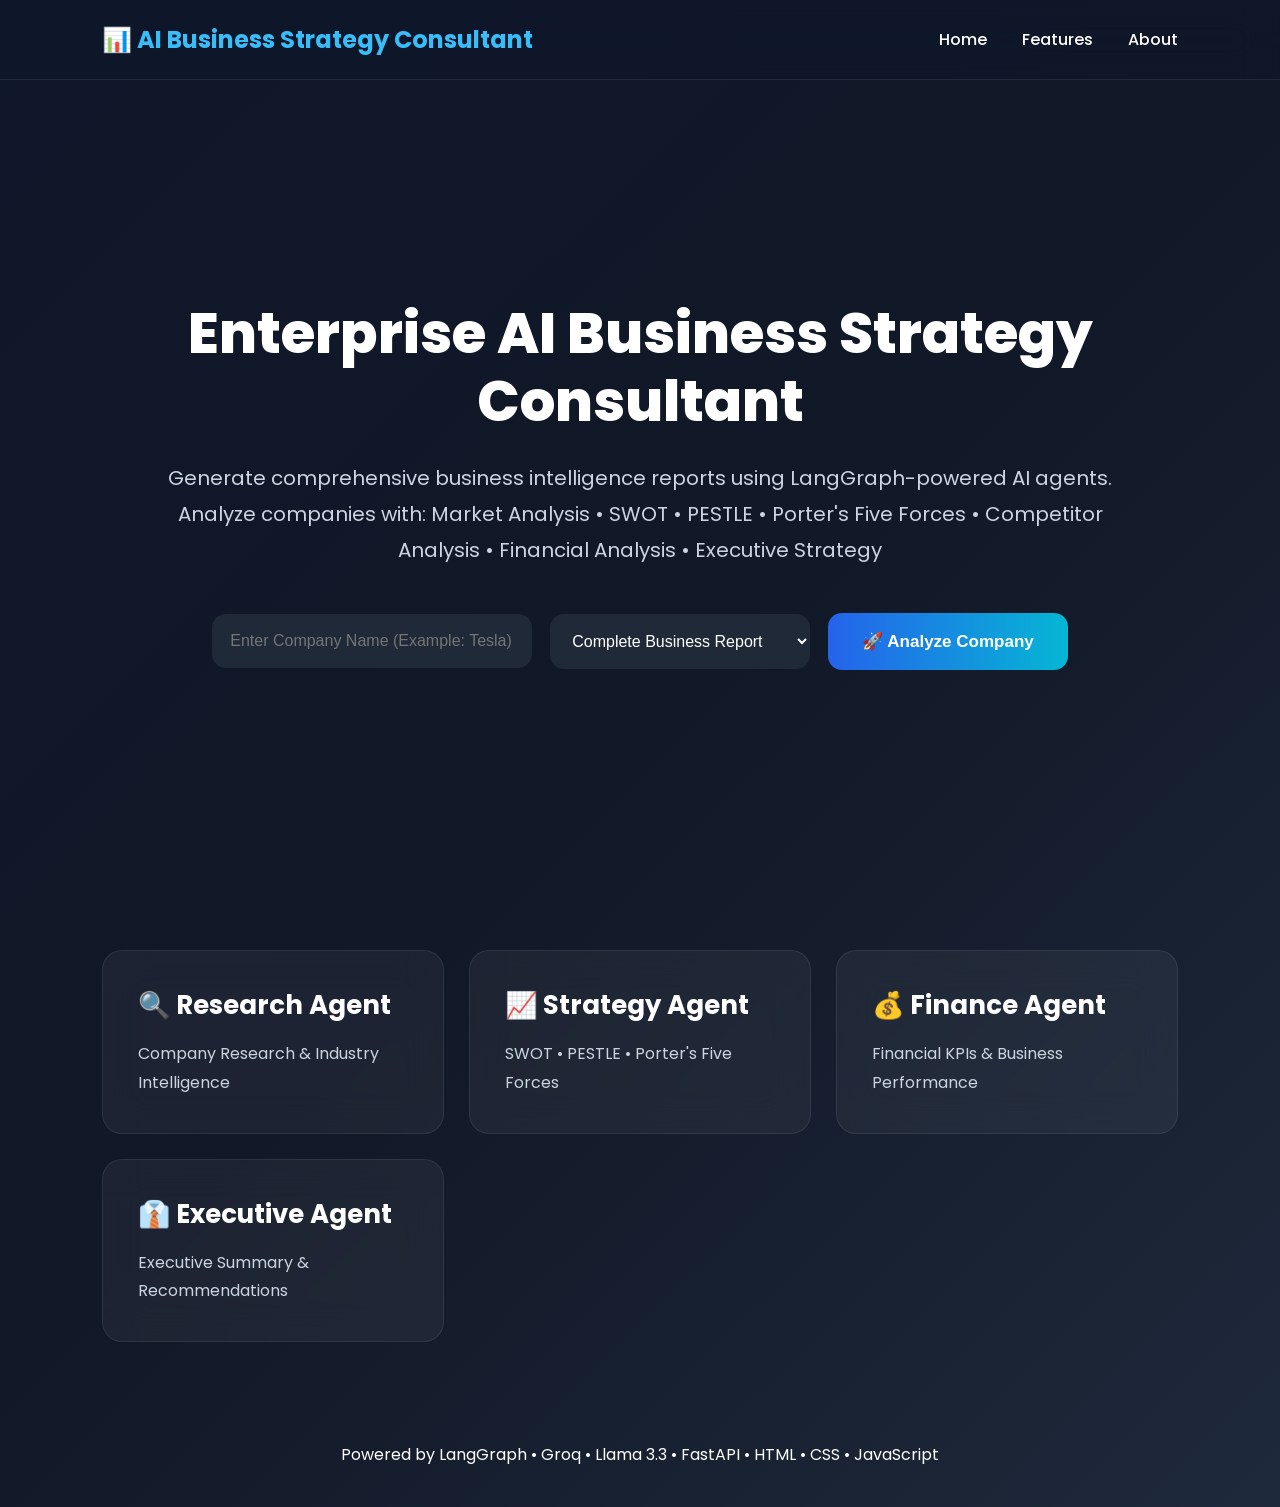
<file: frontend/index.html>
<!DOCTYPE html>
<html lang="en">

<head>

    <meta charset="UTF-8">

    <meta name="viewport"
          content="width=device-width, initial-scale=1.0">

    <title>AI Business Strategy Consultant</title>

    <link rel="stylesheet" href="css/style.css">
    <link rel="stylesheet" href="css/navbar.css">
    <link rel="stylesheet" href="css/cards.css">
    <link rel="stylesheet" href="css/animations.css">
    <link rel="stylesheet" href="css/responsive.css">

</head>

<body>

    <!-- ====================================== -->
    <!-- Navigation -->
    <!-- ====================================== -->

    <nav class="navbar">

        <div class="logo">

            📊 AI Business Strategy Consultant

        </div>

        <ul>

            <li><a href="#">Home</a></li>
            <li><a href="#features">Features</a></li>
            <li><a href="#about">About</a></li>

        </ul>

    </nav>

    <!-- ====================================== -->
    <!-- Hero -->
    <!-- ====================================== -->

    <section class="hero">

        <div class="hero-content">

            <h1>

                Enterprise AI Business Strategy Consultant

            </h1>

            <p>

                Generate comprehensive business intelligence reports using
                LangGraph-powered AI agents.

                Analyze companies with:

                Market Analysis • SWOT • PESTLE • Porter's Five Forces •
                Competitor Analysis • Financial Analysis • Executive Strategy

            </p>

            <!-- ====================================== -->
            <!-- Analyze Form -->
            <!-- ====================================== -->

            <div class="analyze-box">

                <input
                    id="company"
                    type="text"
                    placeholder="Enter Company Name (Example: Tesla)"
                >

                <select id="report">

                    <option>Complete Business Report</option>

                    <option>Executive Strategy Report</option>

                    <option>Financial Analysis</option>

                    <option>SWOT Analysis</option>

                    <option>PESTLE Analysis</option>

                    <option>Competitor Analysis</option>

                    <option>Porter's Five Forces</option>

                </select>

                <button id="analyzeBtn">

                    🚀 Analyze Company

                </button>

            </div>

        </div>

    </section>

    <!-- ====================================== -->
    <!-- Features -->
    <!-- ====================================== -->

    <section
        id="features"
        class="features"
    >

        <div class="card">

            <h2>

                🔍 Research Agent

            </h2>

            <p>

                Company Research & Industry Intelligence

            </p>

        </div>

        <div class="card">

            <h2>

                📈 Strategy Agent

            </h2>

            <p>

                SWOT • PESTLE • Porter's Five Forces

            </p>

        </div>

        <div class="card">

            <h2>

                💰 Finance Agent

            </h2>

            <p>

                Financial KPIs & Business Performance

            </p>

        </div>

        <div class="card">

            <h2>

                👔 Executive Agent

            </h2>

            <p>

                Executive Summary & Recommendations

            </p>

        </div>

    </section>

    <!-- ====================================== -->
    <!-- Loading -->
    <!-- ====================================== -->

    <section
        id="loading"
        style="display:none;text-align:center;padding:60px;"
    >

        <h2>

            🤖 AI Agents are Working...

        </h2>

        <p>

            Researching Company...

            <br><br>

            Performing Market Analysis...

            <br><br>

            Evaluating SWOT & PESTLE...

            <br><br>

            Preparing Financial Analysis...

            <br><br>

            Generating Executive Report...

        </p>

    </section>



    <!-- ====================================== -->
    <!-- Footer -->
    <!-- ====================================== -->

    <footer
        style="padding:40px;text-align:center;"
    >


        <p>

            Powered by LangGraph • Groq • Llama 3.3 • FastAPI • HTML • CSS • JavaScript

        </p>

    </footer>

    <!-- ====================================== -->
    <!-- Scripts -->
    <!-- ====================================== -->

    <script src="js/app.js"></script>

</body>

</html>
</file>
<file: frontend/css/style.css>
/* =====================================================
   Google Font
===================================================== */

@import url('https://fonts.googleapis.com/css2?family=Poppins:wght@300;400;500;600;700;800&display=swap');

/* =====================================================
   Reset
===================================================== */

*{
    margin:0;
    padding:0;
    box-sizing:border-box;
}

html{
    scroll-behavior:smooth;
}

body{

    font-family:'Poppins',sans-serif;

    background:linear-gradient(
        135deg,
        #0f172a,
        #111827,
        #1e293b
    );

    color:white;

    min-height:100vh;

    overflow-x:hidden;

}

/* =====================================================
   Hero
===================================================== */

.hero{

    min-height:90vh;

    display:flex;

    justify-content:center;

    align-items:center;

    text-align:center;

    padding:80px 10%;

}

.hero-content{

    width:100%;

    max-width:950px;

}

.hero h1{

    font-size:56px;

    font-weight:800;

    line-height:1.2;

    margin-bottom:25px;

}

.hero p{

    color:#cbd5e1;

    font-size:20px;

    line-height:1.8;

    margin-bottom:45px;

}

/* =====================================================
   Analyze Box
===================================================== */

.analyze-box{

    display:flex;

    flex-wrap:wrap;

    gap:18px;

    justify-content:center;

    align-items:center;

    margin-top:40px;

}

.analyze-box input{

    width:320px;

    padding:18px;

    border:none;

    outline:none;

    border-radius:14px;

    background:#1f2937;

    color:white;

    font-size:16px;

}

.analyze-box select{

    width:260px;

    padding:18px;

    border:none;

    outline:none;

    border-radius:14px;

    background:#1f2937;

    color:white;

    font-size:16px;

}

.analyze-box button{

    padding:18px 34px;

    border:none;

    border-radius:14px;

    cursor:pointer;

    font-size:17px;

    font-weight:700;

    color:white;

    background:linear-gradient(
        90deg,
        #2563eb,
        #06b6d4
    );

    transition:.35s;

}

.analyze-box button:hover{

    transform:translateY(-3px);

    box-shadow:0 15px 35px rgba(37,99,235,.35);

}

/* =====================================================
   Features
===================================================== */

.features{

    display:grid;

    grid-template-columns:repeat(
        auto-fit,
        minmax(260px,1fr)
    );

    gap:25px;

    padding:60px 8%;

}

.card{

    background:rgba(255,255,255,.05);

    border:1px solid rgba(255,255,255,.08);

    border-radius:20px;

    backdrop-filter:blur(20px);

    padding:35px;

    transition:.35s;

}

.card:hover{

    transform:translateY(-8px);

    border-color:#2563eb;

}

.card h2{

    margin-bottom:15px;

    font-size:24px;

}

.card p{

    color:#cbd5e1;

    line-height:1.7;

}

/* =====================================================
   Loading
===================================================== */

#loading{

    text-align:center;

    padding:80px;

}

#loading h2{

    color:#38bdf8;

    font-size:34px;

}

/* =====================================================
   Utility
===================================================== */

.container{

    width:min(1200px,92%);

    margin:auto;

}

.section-title{

    font-size:40px;

    text-align:center;

    margin-bottom:50px;

}
</file>
<file: frontend/css/navbar.css>
/* ==========================================
   Navbar
========================================== */

.navbar{

    width:100%;

    display:flex;

    justify-content:space-between;

    align-items:center;

    padding:22px 8%;

    position:sticky;

    top:0;

    z-index:999;

    backdrop-filter:blur(20px);

    background:rgba(15,23,42,.75);

    border-bottom:1px solid rgba(255,255,255,.08);

}

.logo{

    font-size:24px;

    font-weight:700;

    color:#38bdf8;

}

.navbar ul{

    display:flex;

    gap:35px;

    list-style:none;

}

.navbar a{

    color:white;

    text-decoration:none;

    font-weight:500;

    transition:.3s;

}

.navbar a:hover{

    color:#38bdf8;

}
</file>
<file: frontend/css/cards.css>
/* ==========================================
   Cards
========================================== */

.card{

    border-radius:20px;

    background:rgba(255,255,255,.05);

    border:1px solid rgba(255,255,255,.08);

    backdrop-filter:blur(20px);

    padding:35px;

    transition:.35s;

    overflow:hidden;

}

.card:hover{

    transform:translateY(-10px);

    box-shadow:0 15px 45px rgba(37,99,235,.25);

    border-color:#3b82f6;

}

.card h2{

    font-size:26px;

    margin-bottom:15px;

}

.card p{

    color:#cbd5e1;

    line-height:1.8;

}

.metric-card{

    background:#1f2937;

    padding:25px;

    border-radius:18px;

    text-align:center;

}

.metric-card h3{

    font-size:18px;

    color:#94a3b8;

}

.metric-card h1{

    margin-top:12px;

    font-size:42px;

    color:#38bdf8;

}
</file>
<file: frontend/css/animations.css>
/* ==========================================
   Animations
========================================== */

@keyframes fadeIn{

    from{

        opacity:0;

        transform:translateY(30px);

    }

    to{

        opacity:1;

        transform:translateY(0);

    }

}

@keyframes slideLeft{

    from{

        opacity:0;

        transform:translateX(-40px);

    }

    to{

        opacity:1;

        transform:translateX(0);

    }

}

@keyframes slideRight{

    from{

        opacity:0;

        transform:translateX(40px);

    }

    to{

        opacity:1;

        transform:translateX(0);

    }

}

.hero{

    animation:fadeIn .9s ease;

}

.card{

    animation:fadeIn 1.1s ease;

}

button{

    transition:.3s;

}

button:hover{

    transform:scale(1.03);

}
</file>
<file: frontend/css/responsive.css>
/* ==========================================
   Responsive
========================================== */

@media(max-width:992px){

    .hero h1{

        font-size:42px;

    }

    .hero p{

        font-size:18px;

    }

}

@media(max-width:768px){

    .navbar{

        flex-direction:column;

        gap:20px;

    }

    .navbar ul{

        flex-wrap:wrap;

        justify-content:center;

        gap:18px;

    }

    .hero{

        padding:60px 6%;

    }

    .hero h1{

        font-size:34px;

    }

    .hero p{

        font-size:17px;

    }

    .analyze-box{

        flex-direction:column;

    }

    .analyze-box input{

        width:100%;

    }

    .analyze-box select{

        width:100%;

    }

    .analyze-box button{

        width:100%;

    }

}

@media(max-width:480px){

    .logo{

        font-size:20px;

    }

    .hero h1{

        font-size:28px;

    }

    .card{

        padding:25px;

    }

}
</file>
